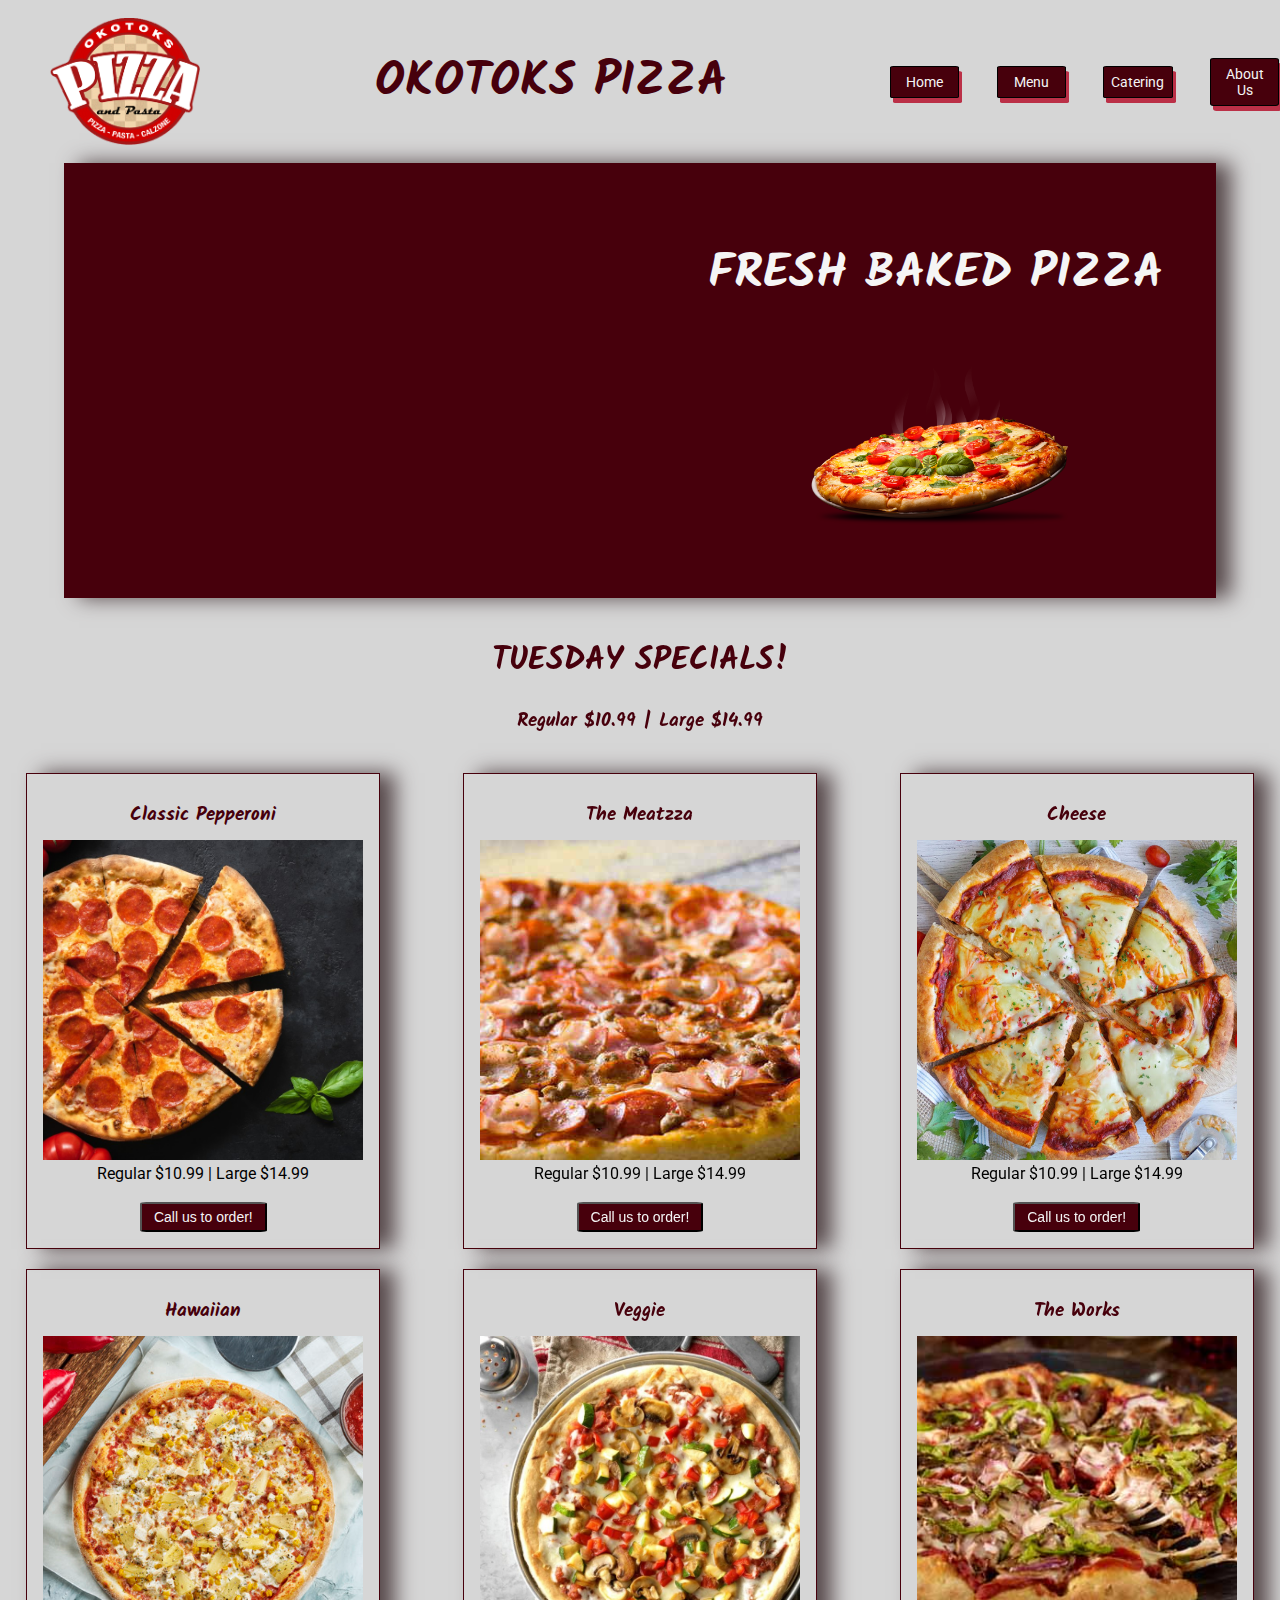
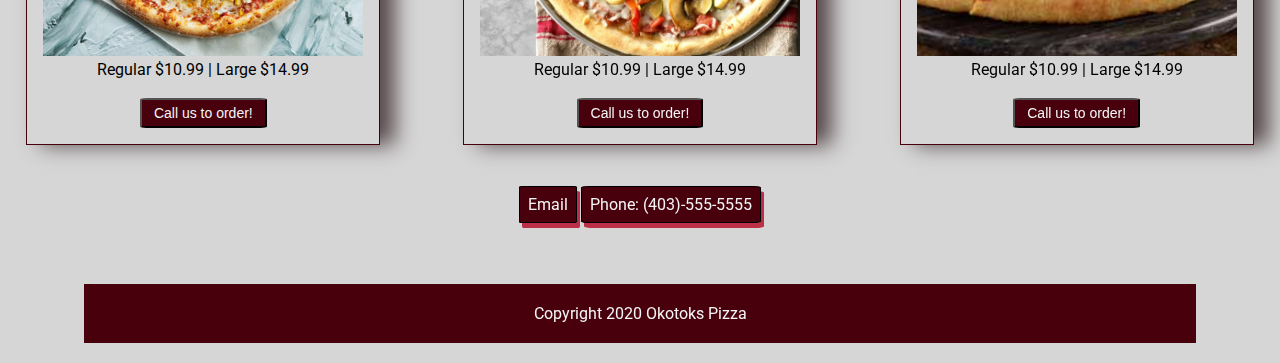
<file: index.html>
<!DOCTYPE html>
<html lang="en">
<head>
    <meta charset="UTF-8">
    <meta name="viewport" content="width=device-width, initial-scale=1.0">
    <meta name="author" content="Doug, Okotoks Pizza owner">
    <meta name="description" content="The best Pizza in Okotoks. We're a family owned and run pizza shop that serves fresh and flavourful dishes.">
    <meta name="keywords" content="pizza best in town okotoks best italian fresh family restaurant delivery dine-in pickup wings desserts date night">
    <meta name="twitter:title" content="Best Pizza in Okotoks">
    <meta name="twitter:description" content="We are Okotoks's best pizza in town! Dine-in with your family or stop by for date night!">
    <meta name="twitter:image" content="https://sodelicious.recipes/wp-content/cache/thumbnails/2019/04/italian-pizza-toppings-e1554385541125-720x380-c.jpg">
    <meta name="twitter:card" content="summary_large_image">
    <meta property="og:image" content="https://sodelicious.recipes/wp-content/cache/thumbnails/2019/04/italian-pizza-toppings-e1554385541125-720x380-c.jpg"/>
    <meta property="og:title" content="Best pizza in Okotoks"/>
    <meta propety="og:description" content="The best Pizza in Okotoks. We're a family owned and run pizza shop that serves fresh and flavourful dishes."/>
    <meta property="og:url" content="https://okotokspizza.ca"/>
    <link href="https://fonts.googleapis.com/css2?family=Roboto:wght@300&display=swap" rel="stylesheet">
    <link href="https://fonts.googleapis.com/css2?family=Kalam:wght@400;700&display=swap" rel="stylesheet">
    <link rel="icon" type="image/png" href="./images/pizzafavicon.png">
    <link rel="stylesheet" href="./style.css">
    <title>Okotoks Pizza - Home</title>
</head>

<body>

<!-- NAVBAR -->
    <div id="header-wrapper">
        <nav class="menu">

            <img width="150" src="./images/okotoks-pizza-logo.png" alt="Okotoks Pizza Logo"/>
            <span><h1 id="title">OKOTOKS PIZZA</h1>
            </span>
            <a class="menu-button" href="./index.html">Home</a>
            <a class="menu-button" href="./pages/menu.html">Menu</a>
            <a class="menu-button" href="./pages/cater.html">Catering</a>
            <a class="menu-button" href="./pages/about.html">About Us</a>
        </nav>


        <div class="body-container">
            <iframe id="video" width="500" 
            height="315" 
            src="https://www.youtube.com/embed/sv3TXMSv6Lw" 
            frameborder="0" 
            allow="accelerometer; autoplay; encrypted-media; gyroscope; picture-in-picture" allowfullscreen>
            </iframe>
            
            <div class="home-title">
                <h1 id="home-title-text">FRESH BAKED PIZZA</h1>
                <div id="steam-wrapper">
                    <div class="steam" id="steam-one"></div>
                    <div class="steam" id="steam-two"></div>
                    <div class="steam" id="steam-three"></div>
                    <div class="steam" id="steam-four"></div>
                </div>
                <img width="310" src="./images/pizza-gourmet-homepage.png" alt="A Gourmet Pizza">
            </div>
        </div>
    </div>


<!-- TUESDAY SPECIAL -->

<div id="wrapper">
    <div id="container-border">
        <h1>TUESDAY SPECIALS!</h1>
        <h3>Regular $10.99 | Large $14.99</h3>
    </div>

    <div id="specials-container"></div>
        <div id="specials-items">
            <div class="pizza">
                <h3>Classic Pepperoni</h3>
                <img id="pizza-item" src="./images/menu-items/pizzas/pepperoni.jpeg" alt="A Delicious Pepperoni Pizza">
                <p id="pizza-description">Mouth watering pizza with a pile of pepps
                    and stringy cheese to soothe your soul</p><br>
                <p>Regular $10.99 | Large $14.99</p><br>
                <button><a href="tel:4035555555">Call us to order!</a></button>
            </div>

            <div class="pizza">
                <h3>The Meatzza</h3>
                <img id="pizza-item" src="./images/menu-items/pizzas/meat-lover.jpg" alt="A hearty Meat Lovers Pizza">
                <p id="pizza-description">Real Canadian Bacon, Ground Beef, Ham,
                    Dry Cured Pepperoni, Italian Sausage, Mozzarella Cheese and Tomato Sauce</p><br>
                <p>Regular $10.99 | Large $14.99</p><br>
                <button><a href="tel:4035555555">Call us to order!</a></button>
            </div>

            <div class="pizza">
                <h3>Cheese</h3>
                <img id="pizza-item" src="./images/menu-items/pizzas/cheese.jpg" alt="Mouth Watering Cheese Pizza">
                <p id="pizza-description">For the Cheese Lover! Enjoy 4 kinds if Cheese: Mozzarella, Parmesan, Brie and Ricotta</p><br>
                <p>Regular $10.99 | Large $14.99</p><br>
                <button><a href="tel:4035555555">Call us to order!</a></button>
            </div>

            <div class="pizza">
                <h3>Hawaiian</h3>
                <img id="pizza-item" src="./images/menu-items/pizzas/hawaiian.jpg" alt="A Delicious Hawaiian Pizza">
                <p id="pizza-description">Succulent pineapple and slices of ham topped with an extra layer of cheese. Pineapple CAN go on pizza!</p><br>
                <p>Regular $10.99 | Large $14.99</p><br>
                <button><a href="tel:4035555555">Call us to order!</a></button>
            </div>

            <div class="pizza">
                <h3>Veggie</h3>
                <img id="pizza-item" src="./images/menu-items/pizzas/veggie.jpg" alt="A Delicious Veggie Pizza">
                <p id="pizza-description">A tasty medley of fresh green peppers, onion, tomatoes, mushrooms, and Zucchini</p><br>
                <p>Regular $10.99 | Large $14.99</p><br>
                <button><a href="tel:4035555555">Call us to order!</a></button>
            </div>

            <div class="pizza">
                <h3>The Works</h3>
                <img id="pizza-item" src="./images/menu-items/pizzas/the-works.jpg" alt="An image of 'The Works' pizza">
                <p id="pizza-description">A delicious combination of pepperoni, savory Italian sausage, fresh green peppers, fresh mushrooms, fresh onions and cheese</p><br>
                <p>Regular $10.99 | Large $14.99</p><br>
                <button><a href="tel:4035555555">Call us to order!</a></button>
            </div>
        </div>
    </div>
</div>
    <!-- FOOTER / CONTACT -->

    <div id="contact">
        <a class="menu-button-contact" href="mailto:info@okotokspizza.ca">Email</a>
        <a class="menu-button-contact" href="tel:4035555555">Phone: (403)-555-5555</a>
    </div>
    <footer>
        <p>Copyright 2020 Okotoks Pizza</p>
    </footer>
</body>
</html>
</file>
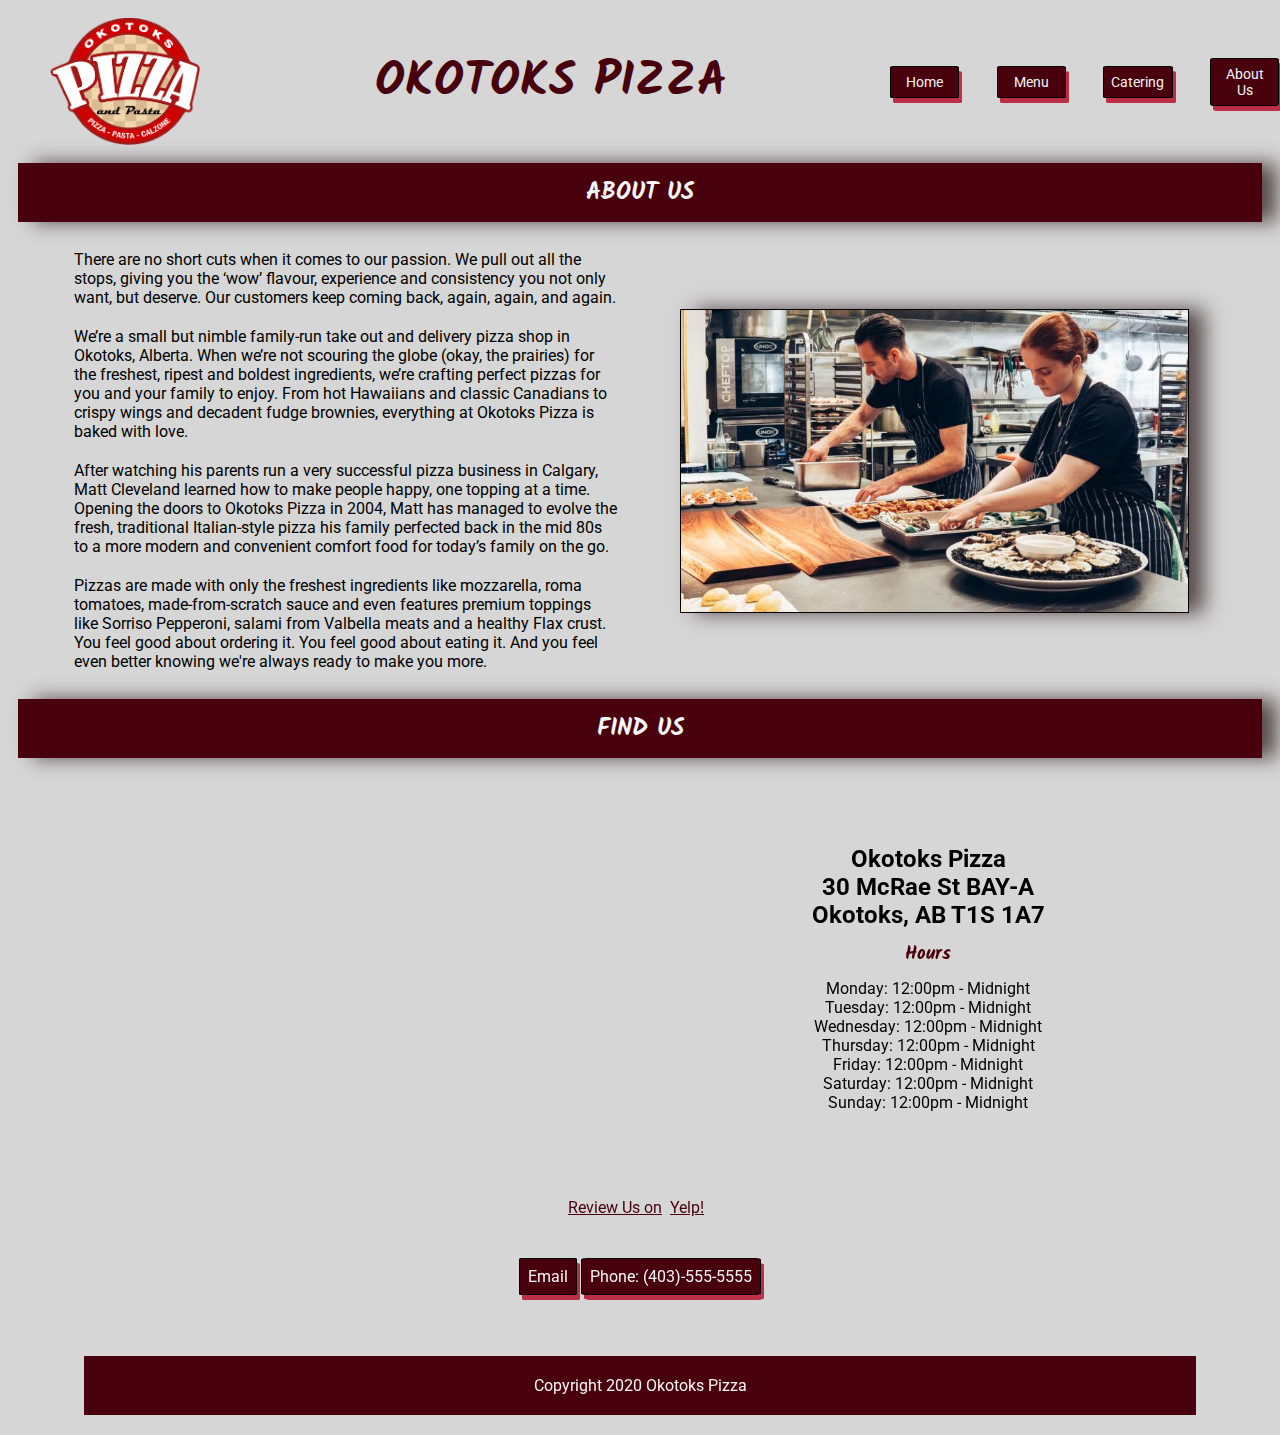
<file: pages/about.html>
<!DOCTYPE html>
<html lang="en">
<head>
    <meta charset="UTF-8">
    <meta name="viewport" content="width=device-width, initial-scale=1.0">
    <meta name="author" content="Doug, Okotoks Pizza owner">
    <meta name="description" content="Family owned and run Pizza Shop in Okotoks. The best in town.">
    <meta name="keywords" content="pizza okotoks best dine-in pickup about us story history family">
    <meta name="twitter:title" content="We are family run!">
    <meta name="twitter:description" content="Family owned and run Pizza Shop in Okotoks. The best in town.">
    <meta name="twitter:image" content="https://sodelicious.recipes/wp-content/cache/thumbnails/2019/04/italian-pizza-toppings-e1554385541125-720x380-c.jpg">
    <meta name="twitter:card" content="summary_large_image">
    <meta property="og:image" content="https://sodelicious.recipes/wp-content/cache/thumbnails/2019/04/italian-pizza-toppings-e1554385541125-720x380-c.jpg"/>
    <meta property="og:title" content="We are family run!"/>
    <meta propety="og:description" content="Family owned and run Pizza Shop in Okotoks. The best in town."/>
    <meta property="og:url" content="https://okotokspizza.ca"/>
    <link href="https://fonts.googleapis.com/css2?family=Roboto:wght@300&display=swap" rel="stylesheet">
    <link href="https://fonts.googleapis.com/css2?family=Kalam:wght@400;700&display=swap" rel="stylesheet">
    <link rel="icon" type="image/png" href="/images/pizzafavicon.png">
    <link rel="stylesheet" href="/style.css">
    <title>Okotoks Pizza - Contact</title>
</head>
<body>

    <!-- NAVBAR -->

    <nav class="menu">
        <img width="150" src="/images/okotoks-pizza-logo.png" alt="Okotoks Pizza Logo"/>
        <span><h1 id="title">OKOTOKS PIZZA</h1></span>
        <a class="menu-button" href="/index.html">Home</a>
        <a class="menu-button" href="./menu.html">Menu</a>
        <a class="menu-button" href="./cater.html">Catering</a>
        <a class="menu-button" href="./about.html">About Us</a>
    </nav>

    <!-- ABOUT US -->

    <div class="container-border">
        <h2>ABOUT US</h2>
    </div>

    <div id="about-container">
        <article>
            <p>There are no short cuts when it comes to our passion. We pull out all the stops, giving you the ‘wow’ flavour, experience and consistency you not only want, but deserve. Our customers keep coming back, again, again, and again.</p>

            <p>We’re a small but nimble family-run take out and delivery pizza shop in Okotoks, Alberta. When we’re not scouring the globe (okay, the prairies) for the freshest, ripest and boldest ingredients, we’re crafting perfect pizzas for you and your family to enjoy. From hot Hawaiians and classic Canadians to crispy wings and decadent fudge brownies, everything at Okotoks Pizza is baked with love.</p> 


            <p>After watching his parents run a very successful pizza business in Calgary, Matt Cleveland learned how to make people happy, one topping at a time. Opening the doors to Okotoks Pizza in 2004, Matt has managed to evolve the fresh, traditional Italian-style pizza his family perfected back in the mid 80s to a more modern and convenient comfort food for today’s family on the go.</p>

            <p>Pizzas are made with only the freshest ingredients like mozzarella, roma tomatoes, made-from-scratch sauce and even features premium toppings like Sorriso Pepperoni, salami from Valbella meats and a healthy Flax crust. You feel good about ordering it. You feel good about eating it. And you feel even better knowing we're always ready to make you more.</p>
        </article>
            <img id="about-photo" src="/images/Staff.jpg" alt="Okotoks Pizza Staff in action">
    </div>

    
<!-- ADDRESS AND HOURS -->

    <div class="container-border">
        <h2>FIND US</h2>
    </div>

    <div class="address">
        <div id="google" style="width: 100%"><iframe width="700" height="400" frameborder="0" scrolling="no" marginheight="0" marginwidth="0" src="https://maps.google.com/maps?width=700&amp;height=400&amp;hl=en&amp;q=30%20McRae%20St%20BAY-A,%20Okotoks,%20AB%20T1S%201A7+(Okotoks%20Pizza)&amp;t=&amp;z=14&amp;ie=UTF8&amp;iwloc=B&amp;output=embed"></iframe><a href="http://www.gps.ie/"></a></div>

        <div id="hours">
            <h2>Okotoks Pizza <br>
            30 McRae St BAY-A <br>
            Okotoks, AB T1S 1A7</h2>
            <h3>Hours</h3>
            <ul>
                <li>Monday: 12:00pm - Midnight</li>
                <li>Tuesday: 12:00pm - Midnight</li>
                <li>Wednesday: 12:00pm - Midnight</li>
                <li>Thursday: 12:00pm - Midnight</li>
                <li>Friday: 12:00pm - Midnight</li>
                <li>Saturday: 12:00pm - Midnight</li>
                <li>Sunday: 12:00pm - Midnight</li>
            </ul>
        </div>
    </div>

    <!-- YELP -->

    <div id="about-yelp">
        <p>Review Us on<a id="about-yelp" target= "_blank" href="https://www.yelp.ca/biz/azzurri-pizzeria-calgary">Yelp!</a></p>
    </div>

    <!-- FOOTER / CONTACT -->

    <div id="contact">
        <a class="menu-button-contact" href="mailto:info@okotokspizza.ca">Email</a>
        <a class="menu-button-contact" href="tel:4035555555">Phone: (403)-555-5555</a>
    </div>
    <footer>
        <p>Copyright 2020 Okotoks Pizza</p>
    </footer>
</body>
</html>
</file>
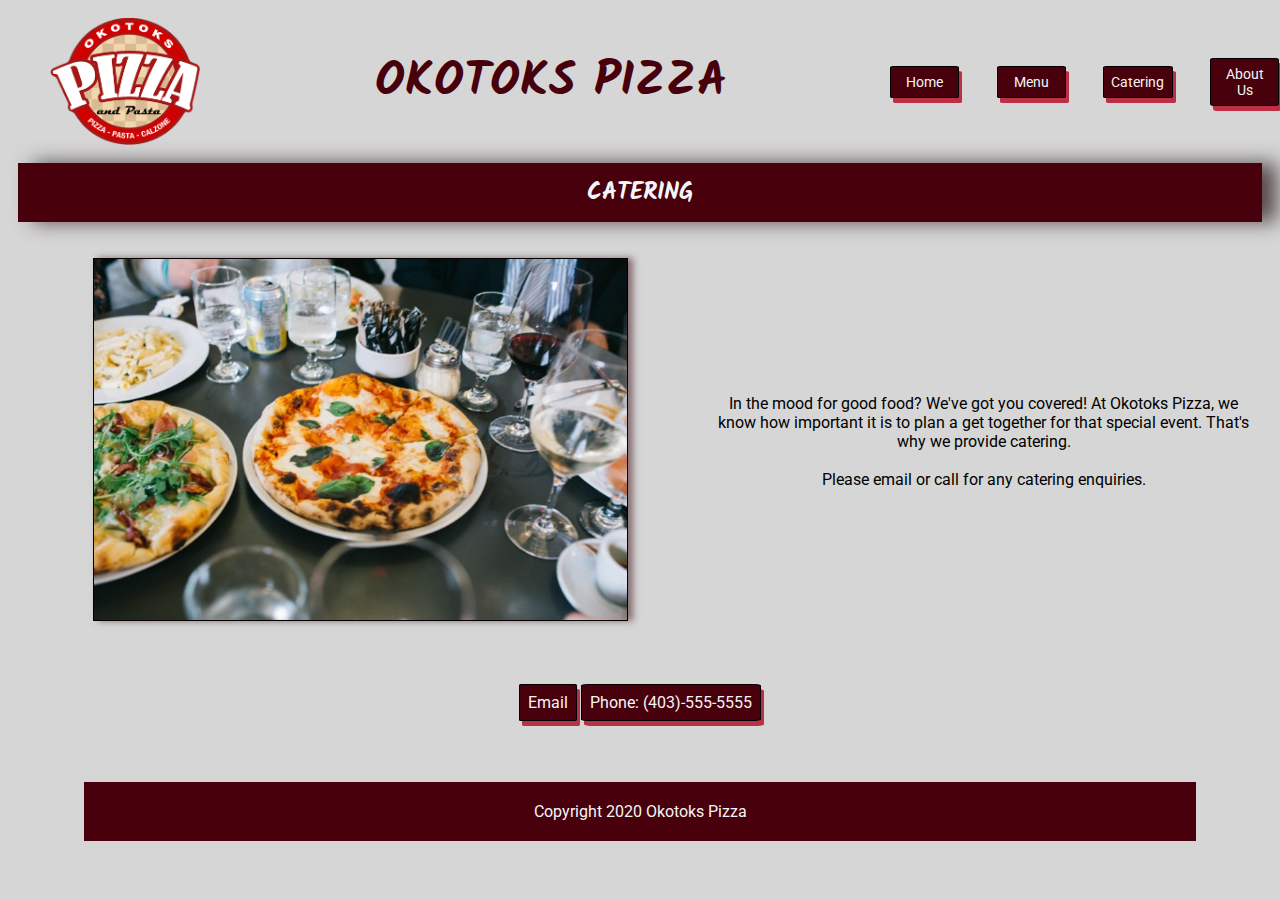
<file: pages/cater.html>
<!DOCTYPE html>
<html lang="en">
<head>
  <meta charset="UTF-8">
  <meta name="viewport" content="width=device-width, initial-scale=1.0">
  <meta name="author" content="Doug, Okotoks Pizza owner">
  <meta name="description" content="Catering available in Okotoks! We bring the party to you!">
  <meta name="keywords" content="pizza okotoks menu catering parties gathering wings meals family best">
  <meta name="twitter:title" content="Let us bring the PARTY to you!">
  <meta name="twitter:description" content="Catering available in Okotoks! We bring the party to you!">
  <meta name="twitter:image" content="https://sodelicious.recipes/wp-content/cache/thumbnails/2019/04/italian-pizza-toppings-e1554385541125-720x380-c.jpg">
  <meta name="twitter:card" content="summary_large_image">
  <meta property="og:image" content="https://sodelicious.recipes/wp-content/cache/thumbnails/2019/04/italian-pizza-toppings-e1554385541125-720x380-c.jpg"/>
  <meta property="og:title" content="Let us bring the PARTY to you!"/>
  <meta propety="og:description" content="Catering available in Okotoks! We bring the party to you!"/>
  <meta property="og:url" content="https://okotokspizza.ca"/>
  <link href="https://fonts.googleapis.com/css2?family=Roboto:wght@300&display=swap" rel="stylesheet">
  <link href="https://fonts.googleapis.com/css2?family=Kalam:wght@400;700&display=swap" rel="stylesheet">
  <link rel="icon" type="image/png" href="../images/pizzafavicon.png">
  <link rel="stylesheet" href="../style.css">
  <title>Okotoks Pizza - We Cater!</title>
</head>
<body>

  <!-- NAVBAR -->

    <nav class="menu">
        <img width="150" src="../images/okotoks-pizza-logo.png" alt="Okotoks Pizza Logo"/>
        <span><h1 id="title">OKOTOKS PIZZA</h1></span>
        <a class="menu-button" href="../index.html">Home</a>
        <a class="menu-button" href="./menu.html">Menu</a>
        <a class="menu-button" href="./cater.html">Catering</a>
        <a class="menu-button" href="./about.html">About Us</a>
    </nav>

    <div class="container-border">
      <h2>CATERING</h2>
    </div>

    <div class="catering-container">
      <div id="catering-image"> 
        <img id="catering-photo" width="500" src="../images/catering.jpg" alt="A Photo of our Catering">
      </div>

      <div id="catering-content">
        <p>In the mood for good food? We've got you covered! At Okotoks Pizza, we know how important it is to plan a get together for that special event. That's why we provide catering.</p>
        <br>
        <p>Please email or call for any catering enquiries.</p>
      </div>
    </div>

    <!-- FOOTER / CONTACT -->
    <div id="contact">
      <a class="menu-button-contact" href="mailto:info@okotokspizza.ca">Email</a>
      <a class="menu-button-contact" href="tel:4035555555">Phone: (403)-555-5555</a>
    </div>
    <footer>
      <p>Copyright 2020 Okotoks Pizza</p>
    </footer>
</body>
</html>
</file>
<file: style.css>
/* MOBILE */
.menu, .menu-button {
  display: -ms-grid;
  display: grid;
  -webkit-box-align: center;
      -ms-flex-align: center;
          align-items: center;
  justify-items: center;
  text-align: center;
  margin: 0.5vh;
}

.menu {
  margin: 5vw;
}

#title {
  display: none;
}

iframe {
  width: 75%;
}

#about-photo {
  margin: 2vw;
}

#contact {
  padding: 50px;
  text-align: center;
  margin-left: 5vw;
}

.address {
  text-align: center;
  row-gap: 30px;
}

/* TABLET */
@media only screen and (min-width: 600px) {
  .menu, .menu-button {
    display: -ms-grid;
    display: grid;
    -webkit-box-align: center;
        -ms-flex-align: center;
            align-items: center;
    justify-items: center;
    text-align: center;
  }
  .body-container {
    display: -ms-grid;
    display: grid;
    -ms-grid-columns: (minmax(250px, 1fr))[auto-fit];
        grid-template-columns: repeat(auto-fit, minmax(250px, 1fr));
    -webkit-column-gap: 30px;
            column-gap: 30px;
    row-gap: 30px;
  }
  .home-title {
    text-align: center;
  }
  iframe {
    width: 75%;
  }
  #catering-photo {
    width: 90%;
  }
  #about-photo {
    margin: 2vw;
  }
  .address {
    text-align: center;
    row-gap: 30px;
  }
}

/* DESKTOP */
@media only screen and (min-width: 900px) {
  #logo {
    position: relative;
  }
  .menu {
    display: -ms-grid;
    display: grid;
    -ms-grid-columns: 2fr 6fr 1fr 1fr 1fr 1fr;
        grid-template-columns: 2fr 6fr 1fr 1fr 1fr 1fr;
    width: 100%;
    -webkit-box-align: center;
        -ms-flex-align: center;
            align-items: center;
    justify-items: center;
    font-size: 14px;
  }
  #title {
    display: contents;
  }
  #title:hover {
    -webkit-transition: all 3s cubic-bezier(0.47, 0, 0.745, 0.715);
    transition: all 3s cubic-bezier(0.47, 0, 0.745, 0.715);
    font-size: 72px;
    text-decoration: overline underline;
  }
  iframe {
    width: 75%;
  }
}

@-webkit-keyframes buttonAnimation {
  0% {
    width: 4vw;
  }
  50% {
    width: 5vw;
  }
  100% {
    width: 6vw;
  }
}

@keyframes buttonAnimation {
  0% {
    width: 4vw;
  }
  50% {
    width: 5vw;
  }
  100% {
    width: 6vw;
  }
}

@-webkit-keyframes steam-one {
  0% {
    -webkit-transform: translateY(0) translateX(0) scale(0.25);
            transform: translateY(0) translateX(0) scale(0.25);
    opacity: 0.2;
  }
  100% {
    -webkit-transform: translateY(-200px) translateX(-20px) scale(1);
            transform: translateY(-200px) translateX(-20px) scale(1);
    opacity: 0;
  }
}

@keyframes steam-one {
  0% {
    -webkit-transform: translateY(0) translateX(0) scale(0.25);
            transform: translateY(0) translateX(0) scale(0.25);
    opacity: 0.2;
  }
  100% {
    -webkit-transform: translateY(-200px) translateX(-20px) scale(1);
            transform: translateY(-200px) translateX(-20px) scale(1);
    opacity: 0;
  }
}

@-webkit-keyframes steam-two {
  0% {
    -webkit-transform: translateY(0) translateX(0) scale(0.25);
            transform: translateY(0) translateX(0) scale(0.25);
    opacity: 0.3;
  }
  100% {
    -webkit-transform: translateY(-200px) translateX(20px) scale(1);
            transform: translateY(-200px) translateX(20px) scale(1);
    opacity: 0;
  }
}

@keyframes steam-two {
  0% {
    -webkit-transform: translateY(0) translateX(0) scale(0.25);
            transform: translateY(0) translateX(0) scale(0.25);
    opacity: 0.35;
  }
  100% {
    -webkit-transform: translateY(-200px) translateX(20px) scale(1);
            transform: translateY(-200px) translateX(20px) scale(1);
    opacity: 0;
  }
}

@-webkit-keyframes homeTitle {
  20% {
    height: 20%;
  }
  40% {
    height: 40%;
  }
  60% {
    height: 60%;
  }
  80% {
    height: 75%;
  }
}

@keyframes homeTitle {
  20% {
    height: 20%;
  }
  40% {
    height: 40%;
  }
  60% {
    height: 60%;
  }
  80% {
    height: 75%;
  }
}

* {
  margin: 0;
  padding: 0;
}

html {
  scroll-behavior: smooth;
  background-color: #d6d6d6;
}

body {
  font-family: 'Roboto', sans-serif;
  width: 100%;
  height: auto;
}

/* Base Styles */
h1, h3 {
  color: #47000c;
  text-align: center;
  font-family: 'Kalam', cursive;
  padding: 10px;
}

h3 + p {
  font-weight: bold;
  text-align: center;
}

a:link {
  color: whitesmoke;
  text-decoration: none;
  padding: 0.5em;
  width: 50%;
}

a:visited {
  color: #d66e6e;
}

a:active {
  color: #fffbfb;
}

a:after {
  color: #47000c;
}

p {
  text-align: center;
}

li {
  list-style: none;
}

/* Navigation */
.menu {
  margin: 2vh;
}

.menu-button {
  background: #47000c;
  border: black solid 1px;
  border-radius: 5%;
  color: white;
  text-decoration: none;
  text-align: center;
  -webkit-box-shadow: 3px 5px #bb3047;
          box-shadow: 3px 5px #bb3047;
  -webkit-transition-property: all;
  transition-property: all;
  -webkit-transition-duration: 1s;
          transition-duration: 1s;
  -webkit-transition-timing-function: linear;
          transition-timing-function: linear;
}

.menu > a:hover {
  -webkit-animation-name: buttonAnimation;
          animation-name: buttonAnimation;
  -webkit-animation-duration: 1s;
          animation-duration: 1s;
  -webkit-animation-timing-function: cubic-bezier(0.68, -0.55, 0.265, 1.55);
          animation-timing-function: cubic-bezier(0.68, -0.55, 0.265, 1.55);
}

.menu-button:active {
  border-bottom: 3px solid whitesmoke;
}

#title {
  font-size: xxx-large;
  font-family: 'Kalam', cursive;
}

/* Home Page */
#steam-wrapper {
  margin-top: 40px;
  margin-left: 45%;
}

#steam-wrapper .steam {
  position: absolute;
  height: 75px;
  width: 100px;
  border-radius: 70%;
  background-color: #fffdfd;
  margin-left: 10px;
  z-index: 0;
  opacity: 0;
}

#steam-wrapper #steam-one {
  -webkit-animation: steam-one 4s ease-out infinite;
  animation: steam-one 4s ease-out infinite;
}

#steam-wrapper #steam-three {
  -webkit-animation: steam-one 4s ease-out 1s infinite;
  animation: steam-one 4s ease-out 1s infinite;
}

#steam-wrapper #steam-two {
  -webkit-animation: steam-two 4s ease-out 0.5s infinite;
  animation: steam-two 4s ease-out 0.5s infinite;
}

#steam-wrapper #steam-four {
  -webkit-animation: steam-two 4s ease-out 1.5s infinite;
  animation: steam-two 4s ease-out 1.5s infinite;
}

#home-title-text {
  overflow: hidden;
  color: whitesmoke;
  height: 20%;
  font-family: 'Kalam', cursive;
}

.home-title {
  text-align: center;
  -webkit-animation-name: homeTitle;
          animation-name: homeTitle;
  -webkit-animation-duration: 3s;
          animation-duration: 3s;
  -webkit-animation-timing-function: linear;
          animation-timing-function: linear;
}

.body-container {
  display: -ms-grid;
  display: grid;
  -ms-grid-columns: (minmax(250px, 1fr))[auto-fit];
      grid-template-columns: repeat(auto-fit, minmax(250px, 1fr));
  -webkit-box-align: center;
      -ms-flex-align: center;
          align-items: center;
  justify-items: center;
  font-size: x-large;
  width: 90%;
  margin-left: 5%;
  background-color: #47000c;
  -webkit-box-shadow: 15px 0px 20px 0px #57494b;
          box-shadow: 15px 0px 20px 0px #57494b;
}

.body-container #video {
  padding: 60px;
}

#specials-items {
  margin: 0 auto;
  display: -ms-grid;
  display: grid;
  -ms-grid-columns: (minmax(350px, 2fr))[auto-fit];
      grid-template-columns: repeat(auto-fit, minmax(350px, 2fr));
  grid-gap: 20px;
  justify-items: center;
  -webkit-column-gap: 30px;
          column-gap: 30px;
}

/* Menu Page */
#pizza-menu {
  margin: 2vh;
  display: -ms-grid;
  display: grid;
  -ms-grid-columns: (minmax(350px, 2fr))[auto-fit];
      grid-template-columns: repeat(auto-fit, minmax(350px, 2fr));
  grid-gap: 1em;
}

.container-border {
  background-color: #47000c;
  color: whitesmoke;
  text-align: center;
  margin: 2vh;
  padding: 10px;
  font-family: 'Kalam', cursive;
  -webkit-box-shadow: 15px 0px 20px 0px #57494b;
          box-shadow: 15px 0px 20px 0px #57494b;
}

#container-border {
  margin: 3vh;
}

.pizza {
  position: relative;
  -webkit-box-shadow: 15px 0px 20px 0px #57494b;
          box-shadow: 15px 0px 20px 0px #57494b;
  border: #47000c 1px solid;
  padding: 1em;
  text-align: center;
  overflow-wrap: break-word;
  -webkit-box-align: center;
      -ms-flex-align: center;
          align-items: center;
}

.pizza:hover {
  cursor: pointer;
  -webkit-box-shadow: 15px 0px 20px 0px #57494b;
          box-shadow: 15px 0px 20px 0px #57494b;
  -webkit-transition: -webkit-box-shadow 0.25s ease-in-out;
  transition: -webkit-box-shadow 0.25s ease-in-out;
  transition: box-shadow 0.25s ease-in-out;
  transition: box-shadow 0.25s ease-in-out, -webkit-box-shadow 0.25s ease-in-out;
}

.pizza:hover > #pizza-description {
  opacity: 1;
  -webkit-box-shadow: 15px 0px 20px 0px #57494b;
          box-shadow: 15px 0px 20px 0px #57494b;
  top: 25vh;
  -webkit-transition: all 0.25s ease-in-out;
  transition: all 0.25s ease-in-out;
}

#pizza-description {
  text-align: center;
  opacity: 0;
  padding: 10px;
  position: absolute;
  z-index: 2;
  background-color: #47000c;
  color: whitesmoke;
}

#pizza-item {
  width: 20rem;
  height: 20rem;
  -o-object-fit: cover;
     object-fit: cover;
}

button {
  background: #47000c;
  color: whitesmoke;
  border-radius: 5%;
  padding: 5px;
  font-size: 14px;
}

/* Catering Page */
.catering-container {
  display: -ms-grid;
  display: grid;
  margin-left: 5%;
  -ms-grid-columns: (minmax(250px, 1fr))[auto-fit];
      grid-template-columns: repeat(auto-fit, minmax(250px, 1fr));
  text-align: center;
  -webkit-box-align: center;
      -ms-flex-align: center;
          align-items: center;
  justify-items: center;
  -webkit-column-gap: 30px;
          column-gap: 30px;
}

.catering-container #catering-photo {
  text-align: center;
  width: 90%;
  border: 1px solid black;
  -webkit-box-shadow: 5px 0px 7px 0px #866c70;
          box-shadow: 5px 0px 7px 0px #866c70;
  margin: 2vh;
}

.catering-container #catering-content {
  text-align: justify;
  width: 90%;
}

/* About Us Page */
#about-container {
  display: -ms-grid;
  display: grid;
  -ms-grid-columns: (minmax(250px, 1fr))[auto-fit];
      grid-template-columns: repeat(auto-fit, minmax(250px, 1fr));
  -webkit-column-gap: 2vw;
          column-gap: 2vw;
  width: 90%;
  margin-left: 5%;
  -webkit-box-align: center;
      -ms-flex-align: center;
          align-items: center;
  justify-items: center;
}

#about-photo {
  width: 90%;
  border: 1px solid black;
  -webkit-box-shadow: 15px 0px 20px 0px #57494b;
          box-shadow: 15px 0px 20px 0px #57494b;
}

article p {
  padding: 10px;
  text-align: left;
}

#about-yelp {
  text-align: center;
  color: #47000c;
  text-decoration: underline;
  margin-top: 2vh;
}

#contact {
  text-align: center;
}

#contact-link {
  background: #47000c;
  border: black solid 1px;
  border-radius: 5%;
  padding: 5px;
  color: whitesmoke;
  text-decoration: none;
  text-align: center;
  -webkit-box-shadow: 3px 5px #bb3047;
          box-shadow: 3px 5px #bb3047;
  margin: 10px;
}

.address {
  display: -ms-grid;
  display: grid;
  -ms-grid-columns: (minmax(250px, 1fr))[auto-fit];
      grid-template-columns: repeat(auto-fit, minmax(250px, 1fr));
  width: 90%;
  -webkit-box-align: center;
      -ms-flex-align: center;
          align-items: center;
  justify-items: center;
  text-align: center;
  margin-left: 5%;
}

#google {
  text-align: center;
  -webkit-box-align: center;
      -ms-flex-align: center;
          align-items: center;
  width: 90%;
  margin-left: 5%;
}

/* Contact */
#contact {
  text-align: center;
  margin: 0;
}

.menu-button-contact {
  background: #47000c;
  border: black solid 1px;
  border-radius: 5%;
  color: white;
  text-decoration: none;
  text-align: center;
  -webkit-box-align: center;
      -ms-flex-align: center;
          align-items: center;
  justify-items: center;
  -webkit-box-shadow: 3px 5px #bb3047;
          box-shadow: 3px 5px #bb3047;
}

footer {
  text-align: center;
  padding: 20px;
  margin-left: 5%;
  margin-right: 5%;
}

footer > p {
  text-decoration: none;
  background-color: #47000c;
  color: whitesmoke;
  padding: 20px;
  text-align: center;
  -webkit-box-align: center;
      -ms-flex-align: center;
          align-items: center;
  justify-items: center;
}
/*# sourceMappingURL=style.css.map */
</file>
